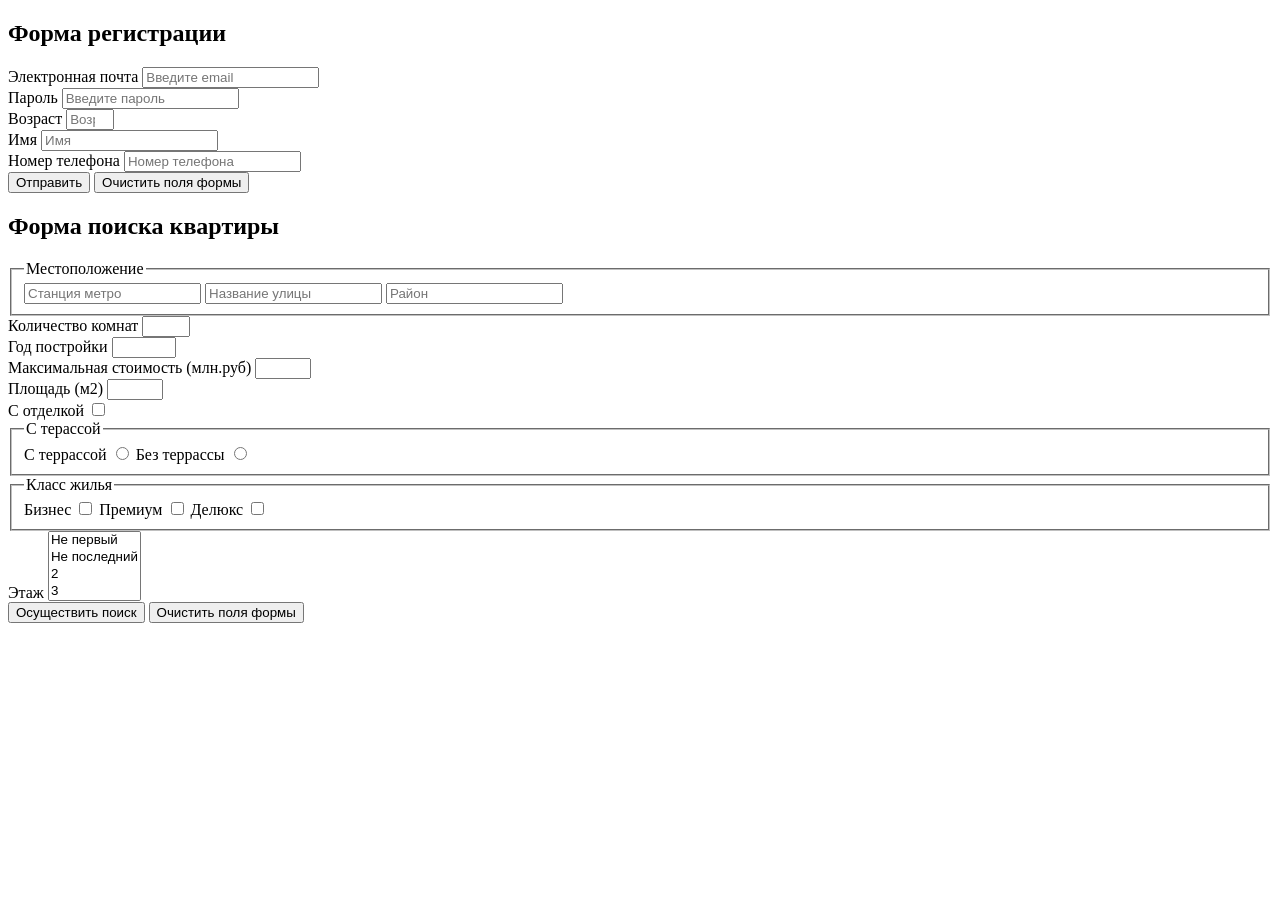
<file: task2/index.html>
<!DOCTYPE html>
<html lang="ru">
    <head>
        <meta charset="UTF-8">
        <meta http-equiv="X-UA-Compatible" content="IE=edge">
        <meta name="viewport" content="width=device-width, initial-scale=1.0">
        <title>Формы</title>
    </head>
    <body>
        <form action="#" method="post" name="login">
            <h2>Форма регистрации</h2>
            <div>
                <label for="email">Электронная почта</label>
                <input id="email" type="email" required name="email"
                    placeholder="Введите email">
            </div>
            <div>
                <label for="password">Пароль</label>
                <input id="password" type="password" required name="password"
                    placeholder="Введите пароль" minlength="3" maxlength="12">
            </div>
            <div>
                <label for="age">Возраст</label>
                <input id="age" type="number" required name="age" min="18"
                    max="99"
                    placeholder="Возраст">
            </div>
            <div>
                <label for="name">Имя</label>
                <input id="name" type="text" name="name" placeholder="Имя">
            </div>
            <div>
                <label for="phone">Номер телефона</label>
                <input id="phone" type="tel" placeholder="Номер телефона"
                    name="phone">
            </div>
            <button type="submit">Отправить</button>
            <button type="reset">Очистить поля формы</button>
        </form>

        <form action="#" method="post" name="login">
            <h2>Форма поиска квартиры</h2>

            <fieldset>
                <legend>Местоположение</legend>
                <input id="metro" type="text" min="1" max="50" placeholder="Станция метро">
                <input id="street" type="text" min="1" max="50" placeholder="Название улицы">
                <input id="district" type="text" min="1" max="50" placeholder="Район">
            </fieldset>
            <div>
                <label for="room">Количество комнат</label>
                <input id="room" type="number" min="1" max="10">
            </div>
            <div>
                <label for="was_build">Год постройки</label>
                <input id="was_build" type="number" min="1800" max="2022">
            </div>
            <div>
                <label for="price">Максимальная стоимость (млн.руб)</label>
                <input id="price" type="number" min="0" max="100">
            </div>
            <div>
                <label for="square">Площадь (м2)</label>
                <input id="square" type="number" min="15" max="500">
            </div>
            <div>
                <label for="finishing">С отделкой</label>
                <input id="finishing" type="checkbox">
            </div>
            <fieldset>
                <legend>С терассой</legend>
                <label>
                    С террассой
                    <input type="radio" name="terrace" value="yes">
                </label>
                <label>
                    Без террассы
                    <input type="radio" name="terrace" value="no">
                </label>
               
            </fieldset>
            <fieldset>
                <legend>Класс жилья</legend>
                <label for="bisnes">Бизнес</label>
                <input id="bisnes" type="checkbox" name = "type[]">
                <label for="premium">Премиум</label>
                <input id="premium" type="checkbox" name = "type[]">
                <label for="deluxe">Делюкс</label>
                <input id="deluxe" type="checkbox" name = "type[]">
            </fieldset>
            <div>
                <label for="floor">Этаж</label>
                <select id="floor" name="floor" multiple>
                        <option value="1">Не первый</option>
                        <option value="2">Не последний</option>
                        <option value="3">2</option>
                        <option value="4">3</option>
                        <option value="5">4</option>
                        <option value="6">5</option>
                   
                </select>
            </div>
            <button type="submit">Осуществить поиск</button>
            <button type="reset">Очистить поля формы</button>
           
        </form>

    </body>
</html>
</file>
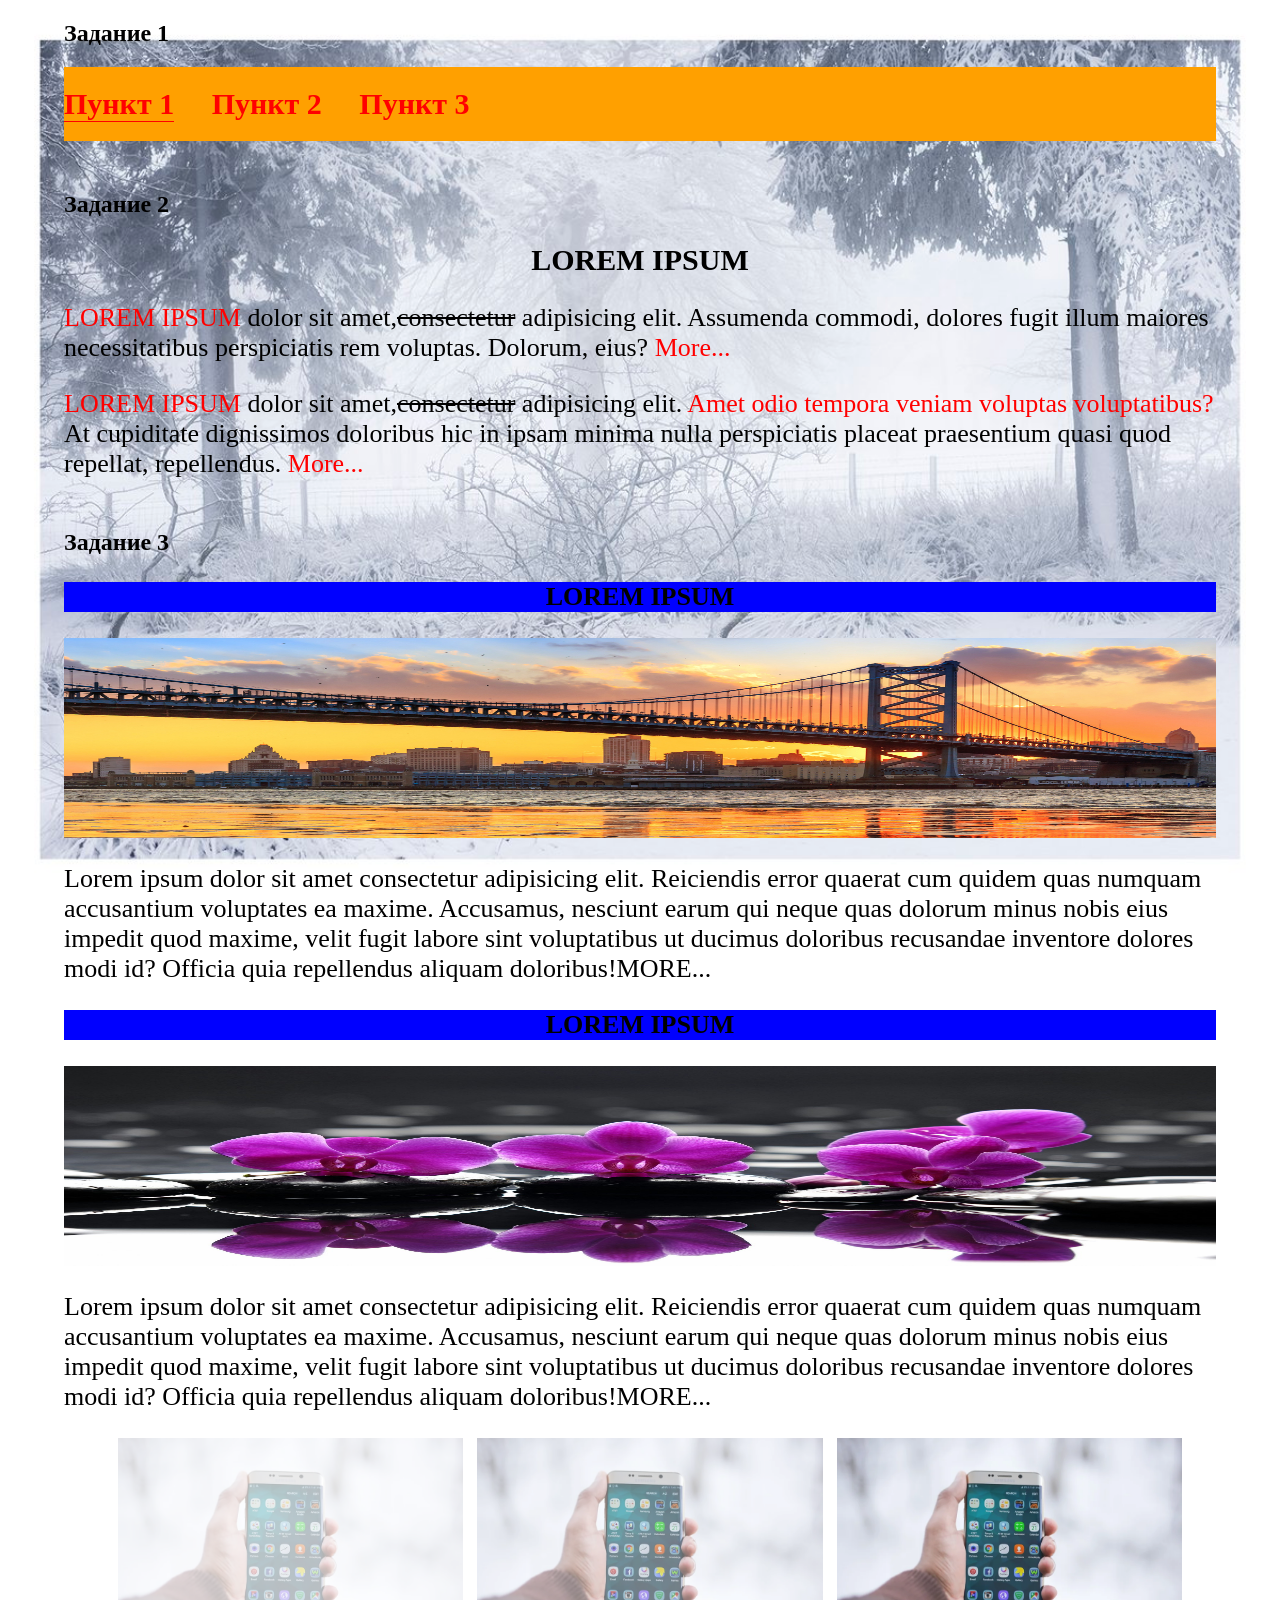
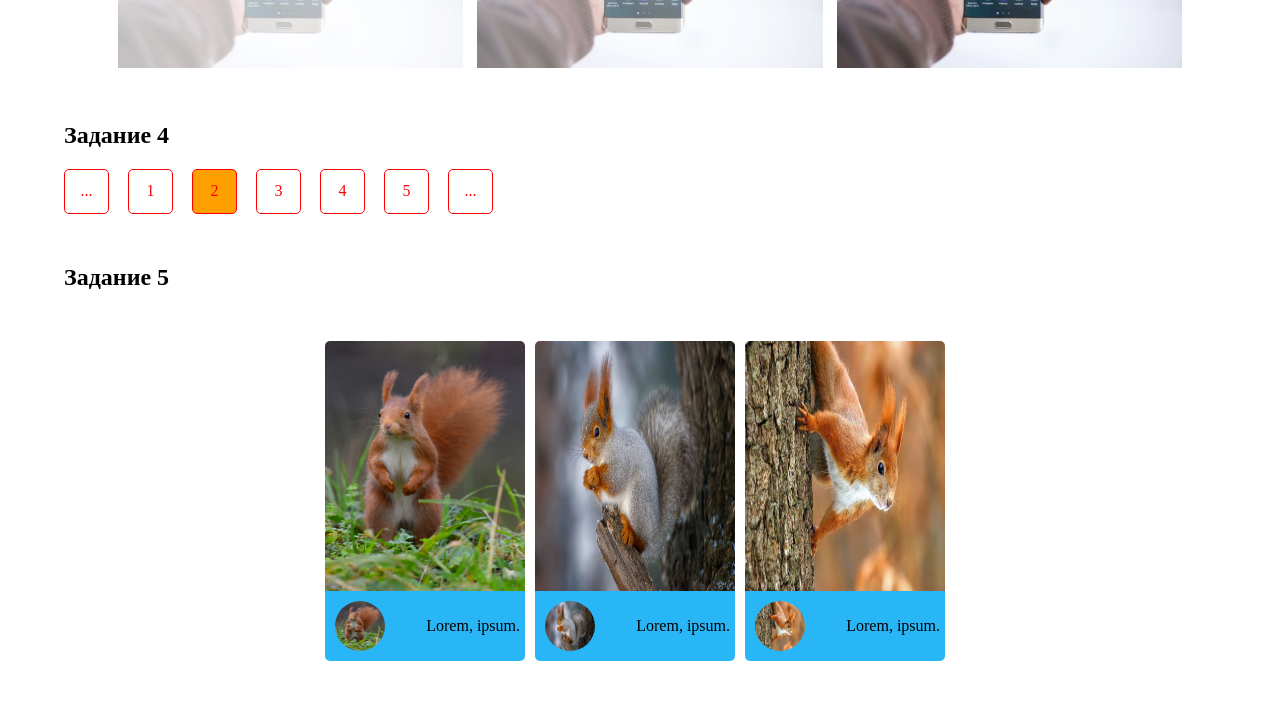
<file: task3/index.html>
<!DOCTYPE html>
<html lang="en">
    <head>
        <meta charset="UTF-8">
        <meta http-equiv="X-UA-Compatible" content="IE=edge">
        <meta name="viewport" content="width=device-width, initial-scale=1.0">
        <link rel="stylesheet" href="styles/index.css">
        <title>Стили css</title>
    </head>
    <body>
        <section>
            <h1>Задание 1</h1>
            <ul>
                <li class="menu_active"><a href="#">Пункт 1</a></li>
                <li>
                    <a href="#">Пункт 2</a>
                    <ul>
                        <li><a href="#">Пункт 2.1</a></li>
                        <li><a href="#">Пункт 2.2</a></li>
                    </ul>
                </li>
                <li><a href="#">Пункт 3</a></li>
            </ul>
        </section>
        <section>
            <h1>Задание 2</h1>
            <div>
                <h2 class="task2_title">Lorem ipsum</h2>
                <p>
                    <span class="lorem_ipsum">Lorem ipsum</span> dolor sit amet,<span
                        class="consectetur">consectetur</span> adipisicing elit.
                    Assumenda commodi, dolores fugit illum maiores
                    necessitatibus perspiciatis rem voluptas. Dolorum, eius?
                    <a href="#">More...</a>
                </p>
                <p>
                    <span class="lorem_ipsum">Lorem ipsum</span> dolor sit amet,<span
                        class="consectetur">consectetur</span> adipisicing elit.
                    <span class="question">Amet odio tempora veniam voluptas
                        voluptatibus?</span> At
                    cupiditate dignissimos doloribus hic in ipsam minima nulla
                    perspiciatis placeat praesentium quasi quod repellat,
                    repellendus.
                    <a href="#">More...</a>
                </p>
            </div>
        </section>
        <section>
            <h1>Задание 3</h1>
            <div>
                <h3>LOREM IPSUM</h3>
                <img
                    src="pictures/bridges-wallpapers-2560x1440-00019.jpg.crdownload"
                    class="image_main">
                <p>Lorem ipsum dolor sit amet consectetur adipisicing elit.
                    Reiciendis error quaerat cum quidem quas numquam accusantium
                    voluptates ea maxime.
                    Accusamus, nesciunt earum qui neque quas dolorum minus
                    nobis eius impedit quod maxime, velit fugit labore
                    sint voluptatibus ut ducimus doloribus recusandae
                    inventore dolores modi id? Officia quia repellendus aliquam
                    doloribus!<a href="#" class = "task3_a">MORE...</a></p>
                <h3>LOREM IPSUM</h3>
                <img
                    src="pictures/spa-fioletovye-cvety-kamni-fioletovye-cvety-kapelki-otrazhenie.jpg"
                    class="image_main">
                <p>Lorem ipsum dolor sit amet consectetur adipisicing elit.
                    Reiciendis error quaerat cum quidem quas numquam accusantium
                    voluptates ea maxime.
                    Accusamus, nesciunt earum qui neque quas dolorum minus
                    nobis eius impedit quod maxime, velit fugit labore
                    sint voluptatibus ut ducimus doloribus recusandae
                    inventore dolores modi id? Officia quia repellendus aliquam
                    doloribus!<a href="#" class = "task3_a">MORE...</a></p>
            </div>
            <div class="phone_container">
                <img src="pictures/samsung-1283938_960_720.webp" class="phone
                    phone1">
                <img src="pictures/samsung-1283938_960_720.webp" class="phone
                    phone2">
                <img src="pictures/samsung-1283938_960_720.webp" class="phone
                    phone3">
            </div>
        </section>
        <section>
            <h1>Задание 4</h1>
            <div>
                <a href="#">...</a>
                <a href="#">1</a>
                <a href="#" class="active_squere">2</a>
                <a href="#">3</a>
                <a href="#">4</a>
                <a href="#">5</a>
                <a href="#">...</a>
            </div>
        </section>
        <section>
            <h1>Задание 5</h1>
            <div class="cards-container">
                <div class="card">
                    <img src="/task3/pictures/белка1.jpg"
                        class="card__image_big">
                    <div class="card-title">
                        <img src="/task3/pictures/белка1.jpg"
                            class="card__image_small">
                        <p class="card_text">Lorem, ipsum.</p>
                    </div>
                </div>
                <div class="card">
                    <img src="/task3/pictures/белка2.jpg"
                        class="card__image_big">
                    <div class="card-title">
                        <img src="/task3/pictures/белка2.jpg"
                            class="card__image_small">
                        <p class="card_text">Lorem, ipsum.</p>
                    </div>
                </div>
                <div class="card">
                    <img src="/task3/pictures/белка3.jpg"
                        class="card__image_big">
                    <div class="card-title">
                        <img src="/task3/pictures/белка3.jpg"
                            class="card__image_small">
                        <p class="card_text">Lorem, ipsum.</p>
                    </div>
                </div>
            </div>
        </section>

    </body>
</html>
</file>
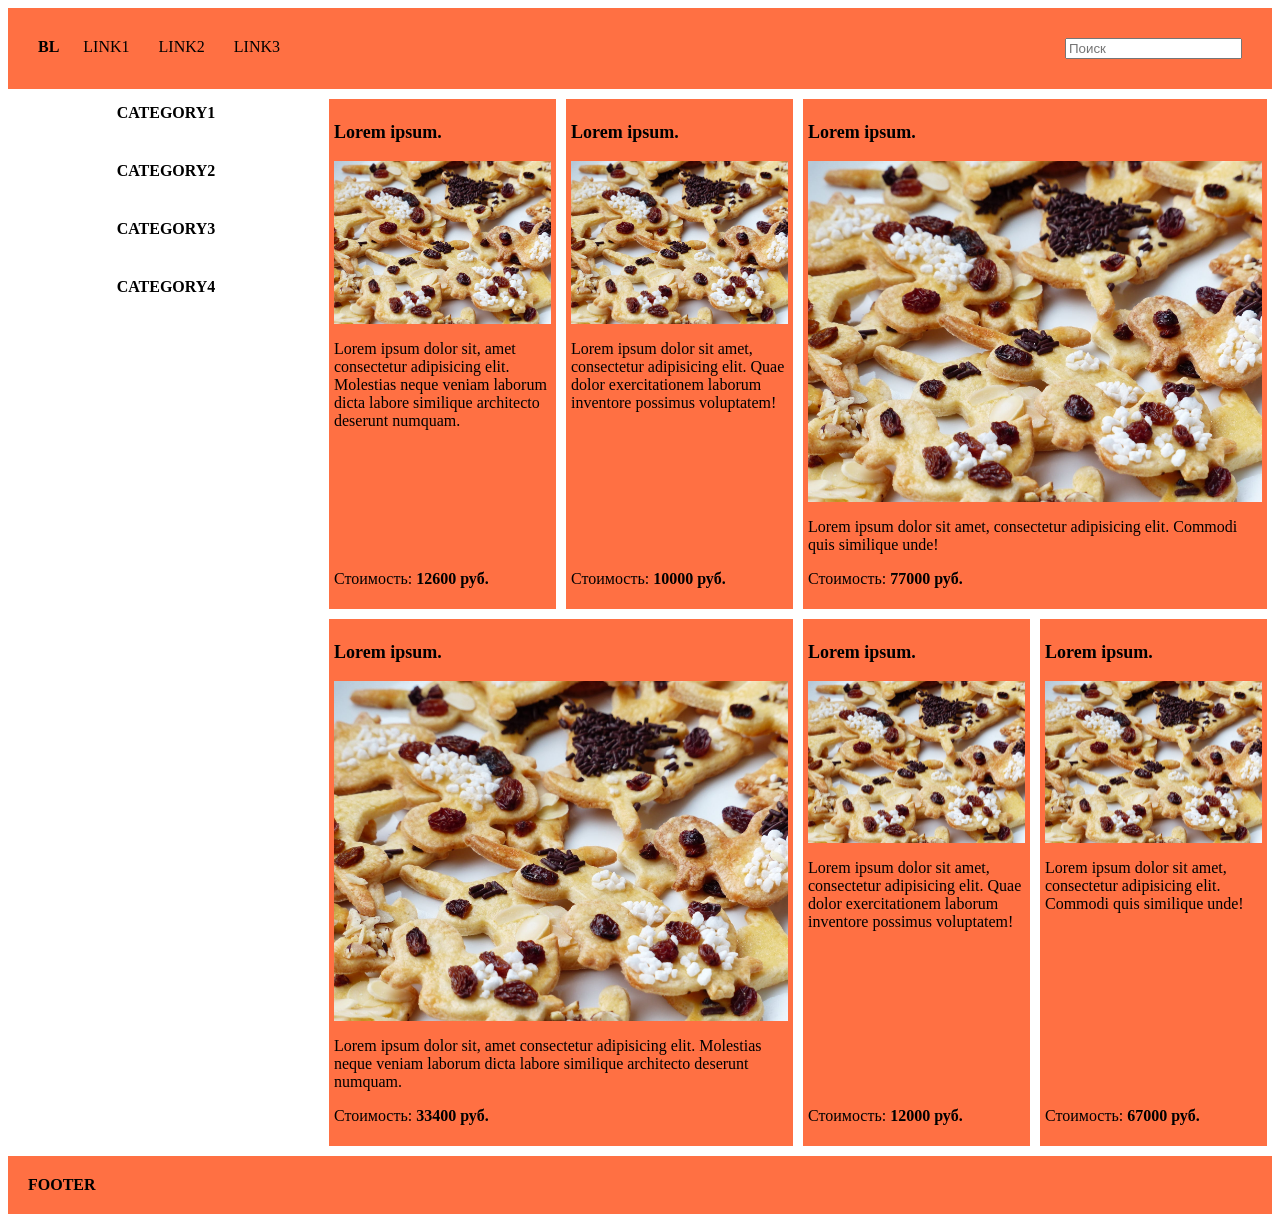
<file: task4/index.html>
<!DOCTYPE html>
<html lang="ru">
    <head>
        <meta charset="UTF-8">
        <meta http-equiv="X-UA-Compatible" content="IE=edge">
        <meta name="viewport" content="width=device-width, initial-scale=1.0">
        <link rel="stylesheet" href="styles/flex-grid.css">
        <link rel="stylesheet" href="styles/index.css">
        <title>Страничка</title>
    </head>
    <body>
        <header>
            <div class="header__links">
                <h2>BL</h2>
                <a href="#" class="header__link">LINK1</a>
                <a href="#" class="header__link">LINK2</a>
                <a href="#" class="header__link">LINK3</a>
            </div>
            <form>
                <input type="text" placeholder="Поиск" class="header_input">
            </form>
        </header>
        <main>
            <section class="main_content">
                <div class="left_side">
                    <a href="#" class="left_side_link">CATEGORY1</a>
                    <a href="#" class="left_side_link">CATEGORY2</a>
                    <a href="#" class="left_side_link">CATEGORY3</a>
                    <a href="#" class="left_side_link">CATEGORY4</a>

                </div>
                <div class="grid_side">
                    <div class="flex-row">
                        <div class="col-3 cell">
                            <div class="item">
                                    <h3>Lorem ipsum.</h3>
                                    <img
                                        src="images/easter-easter-cakes-cookie-cutter-ausstecherle-40516.jpeg"
                                        class="grid_img">
                                    <p>
                                        Lorem ipsum dolor sit, amet consectetur
                                        adipisicing elit. Molestias neque veniam
                                        laborum
                                        dicta labore similique architecto
                                        deserunt
                                        numquam.
                                    </p>
                                <p class="price_text">Стоимость: <span class="price">12600
                                        руб.</span></p>
                            </div>
                        </div>
                        <div class="col-3 cell">
                            <div class="item">
                                <h3>Lorem ipsum.</h3>
                                <img
                                    src="images/easter-easter-cakes-cookie-cutter-ausstecherle-40516.jpeg"
                                    class="grid_img">
                                <p>
                                    Lorem ipsum dolor sit amet, consectetur
                                    adipisicing elit. Quae dolor exercitationem
                                    laborum inventore possimus voluptatem!
                                </p>
                                <p class="price_text">Стоимость: <span class="price">10000
                                        руб.</span></p>
                            </div>
                        </div>
                        <div class="col-6 cell">
                            <div class="item">
                                <h3>Lorem ipsum.</h3>
                                <img
                                    src="images/easter-easter-cakes-cookie-cutter-ausstecherle-40516.jpeg"
                                    class="grid_img">
                                <p>
                                    Lorem ipsum dolor sit amet, consectetur
                                    adipisicing
                                    elit. Commodi quis similique unde!
                                </p>
                                <p class="price_text">Стоимость: <span class="price">77000
                                        руб.</span></p>
                            </div>
                        </div>
                    </div>
                    <div class="flex-row">
                        <div class="col-6 cell">
                            <div class="item">
                                <h3>Lorem ipsum.</h3>
                                <img
                                    src="images/easter-easter-cakes-cookie-cutter-ausstecherle-40516.jpeg"
                                    class="grid_img">
                                <p>
                                    Lorem ipsum dolor sit, amet consectetur
                                    adipisicing elit. Molestias neque veniam
                                    laborum
                                    dicta labore similique architecto
                                    deserunt
                                    numquam.
                                </p>
                                <p class="price_text">Стоимость: <span class="price">33400
                                        руб.</span></p>
                            </div>
                        </div>
                        <div class="col-3 cell">
                            <div class="item">
                                <h3>Lorem ipsum.</h3>
                                <img
                                    src="images/easter-easter-cakes-cookie-cutter-ausstecherle-40516.jpeg"
                                    class="grid_img">
                                <p>
                                    Lorem ipsum dolor sit amet, consectetur
                                    adipisicing elit. Quae dolor
                                    exercitationem
                                    laborum inventore possimus voluptatem!
                                </p>
                                <p class="price_text">Стоимость: <span class="price">12000
                                        руб.</span></p>
                            </div>
                        </div>
                        <div class="col-3 cell">
                            <div class="item">
                                <h3>Lorem ipsum.</h3>
                                <img
                                    src="images/easter-easter-cakes-cookie-cutter-ausstecherle-40516.jpeg"
                                    class="grid_img">
                                <p>
                                    Lorem ipsum dolor sit amet, consectetur
                                    adipisicing
                                    elit. Commodi quis similique unde!
                                </p>
                                <p class="price_text">Стоимость: <span class="price">67000
                                        руб.</span></p>
                            </div>
                        </div>
                    </div>
                </div>
            </section>

        </main>
        <footer>
            <h2>FOOTER</h2>

        </footer>

    </body>
</html>
</file>
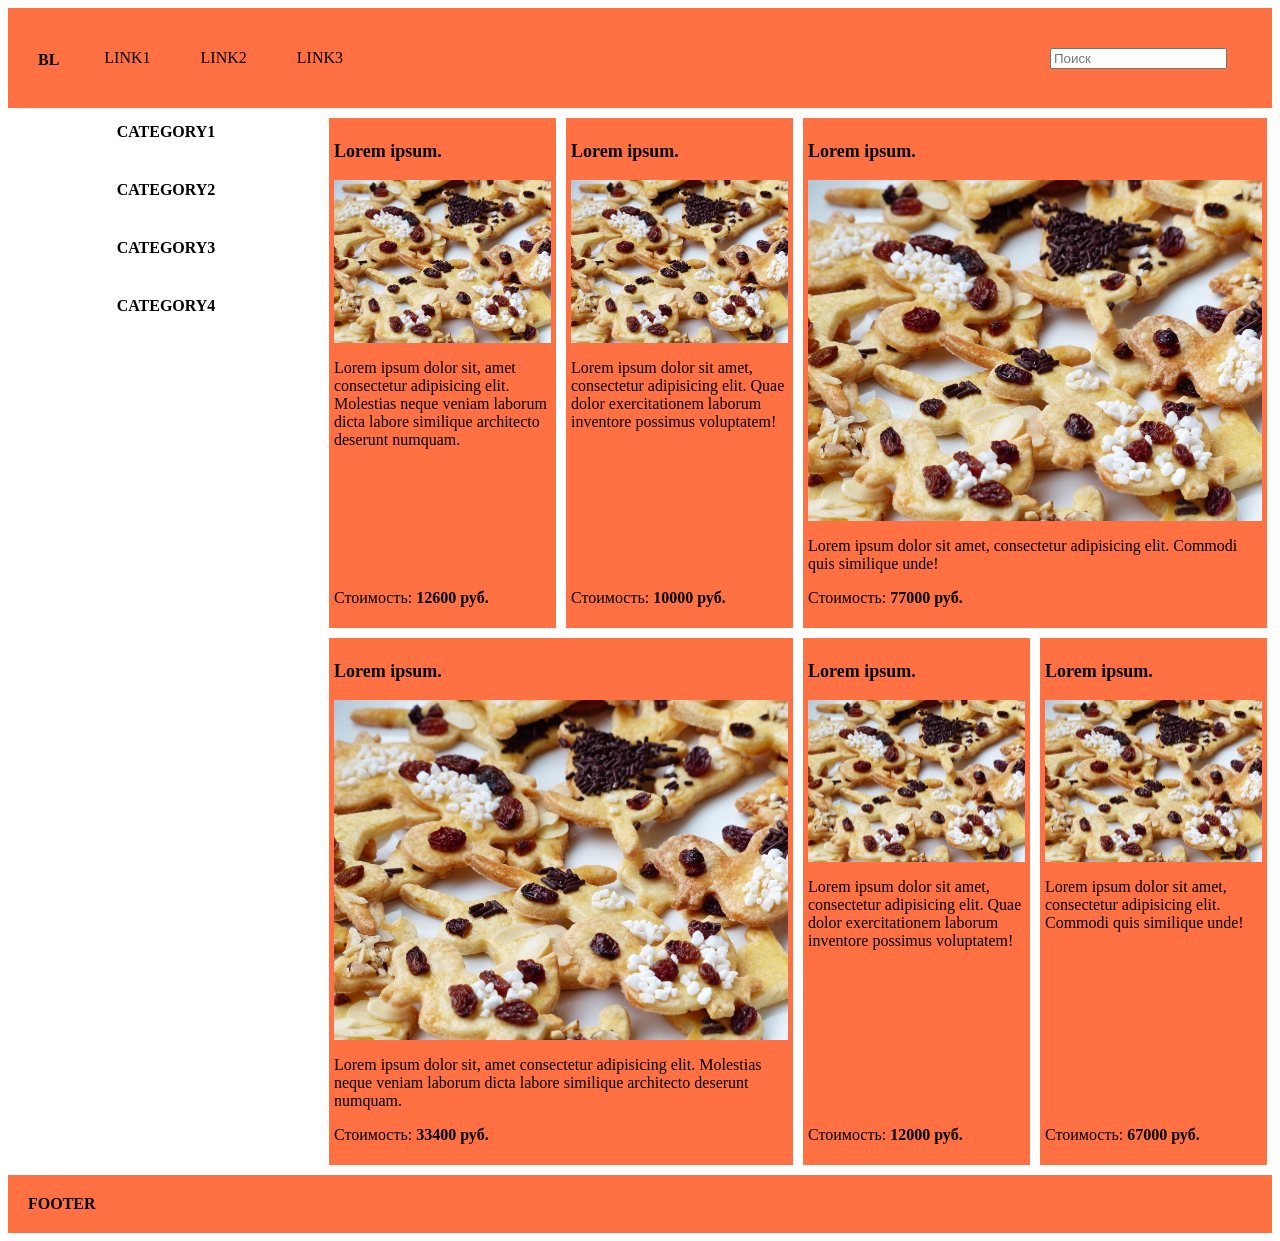
<file: task8/index.html>
<!DOCTYPE html>
<html lang="ru">
    <head>
        <meta charset="UTF-8">
        <meta http-equiv="X-UA-Compatible" content="IE=edge">
        <meta name="viewport" content="width=device-width, initial-scale=1.0">
        <link rel="stylesheet" href="styles/flex-grid.css">
        <link rel="stylesheet" href="styles/index.css">
        <title>Страничка</title>
    </head>
    <body>
        <header>
            <div class="header__links">
                <h2>BL</h2>
                <div class="header__links__container">
                    <a href="#" class="header__link">LINK1</a>
                    <a href="#" class="header__link">LINK2</a>
                    <a href="#" class="header__link">LINK3</a>
                </div>
            </div>
            <form>
                <input type="text" placeholder="Поиск" class="header_input">
            </form>
        </header>
        <main>
            <section class="main_content">
                <div class="left_side">
                    <div class="dropdown">
                        <h4>CATEGORIES</h4>
                        <div class="categogies_continer">
                            <a href="#" class="left_side_link">CATEGORY1</a>
                            <a href="#" class="left_side_link">CATEGORY2</a>
                            <a href="#" class="left_side_link">CATEGORY3</a>
                            <a href="#" class="left_side_link">CATEGORY4</a>
                        </div>
                    </div>
                </div>
                <div class="grid_side">
                        <div class="col-3 cell col-lg-3 col-sm-6 col-md-4 col-xs-12">
                            <div class="item">
                                <h3>Lorem ipsum.</h3>
                                <img
                                    src="images/easter-easter-cakes-cookie-cutter-ausstecherle-40516.jpeg"
                                    class="grid_img">
                                <p>
                                    Lorem ipsum dolor sit, amet consectetur
                                    adipisicing elit. Molestias neque veniam
                                    laborum
                                    dicta labore similique architecto
                                    deserunt
                                    numquam.
                                </p>
                                <p class="price_text">Стоимость: <span
                                        class="price">12600
                                        руб.</span></p>
                            </div>
                        </div>
                        <div class="col-3 cell col-lg-3 col-sm-6 col-md-4 col-xs-12">
                            <div class="item">
                                <h3>Lorem ipsum.</h3>
                                <img
                                    src="images/easter-easter-cakes-cookie-cutter-ausstecherle-40516.jpeg"
                                    class="grid_img">
                                <p>
                                    Lorem ipsum dolor sit amet, consectetur
                                    adipisicing elit. Quae dolor exercitationem
                                    laborum inventore possimus voluptatem!
                                </p>
                                <p class="price_text">Стоимость: <span
                                        class="price">10000
                                        руб.</span></p>
                            </div>
                        </div>
                        <div class="col-6 cell col-lg-6 col-sm-6 col-md-4 col-xs-12">
                            <div class="item">
                                <h3>Lorem ipsum.</h3>
                                <img
                                    src="images/easter-easter-cakes-cookie-cutter-ausstecherle-40516.jpeg"
                                    class="grid_img">
                                <p>
                                    Lorem ipsum dolor sit amet, consectetur
                                    adipisicing
                                    elit. Commodi quis similique unde!
                                </p>
                                <p class="price_text">Стоимость: <span
                                        class="price">77000
                                        руб.</span></p>
                            </div>
                        </div>
                        <div class="col-6 cell col-lg-6 col-sm-6 col-md-4 col-xs-12">
                            <div class="item">
                                <h3>Lorem ipsum.</h3>
                                <img
                                    src="images/easter-easter-cakes-cookie-cutter-ausstecherle-40516.jpeg"
                                    class="grid_img">
                                <p>
                                    Lorem ipsum dolor sit, amet consectetur
                                    adipisicing elit. Molestias neque veniam
                                    laborum
                                    dicta labore similique architecto
                                    deserunt
                                    numquam.
                                </p>
                                <p class="price_text">Стоимость: <span
                                        class="price">33400
                                        руб.</span></p>
                            </div>
                        </div>
                        <div class="col-3 cell col-lg-3 col-sm-6 col-md-4 col-xs-12">
                            <div class="item">
                                <h3>Lorem ipsum.</h3>
                                <img
                                    src="images/easter-easter-cakes-cookie-cutter-ausstecherle-40516.jpeg"
                                    class="grid_img">
                                <p>
                                    Lorem ipsum dolor sit amet, consectetur
                                    adipisicing elit. Quae dolor
                                    exercitationem
                                    laborum inventore possimus voluptatem!
                                </p>
                                <p class="price_text">Стоимость: <span
                                        class="price">12000
                                        руб.</span></p>
                            </div>
                        </div>
                        <div class="col-3 cell col-lg-3 col-sm-6 col-md-4 col-xs-12">
                            <div class="item">
                                <h3>Lorem ipsum.</h3>
                                <img
                                    src="images/easter-easter-cakes-cookie-cutter-ausstecherle-40516.jpeg"
                                    class="grid_img">
                                <p>
                                    Lorem ipsum dolor sit amet, consectetur
                                    adipisicing
                                    elit. Commodi quis similique unde!
                                </p>
                                <p class="price_text">Стоимость: <span
                                        class="price">67000
                                        руб.</span></p>
                            </div>
                        </div>
                </div>
            </section>

        </main>
        <footer>
            <h2>FOOTER</h2>

        </footer>

    </body>
</html>
</file>
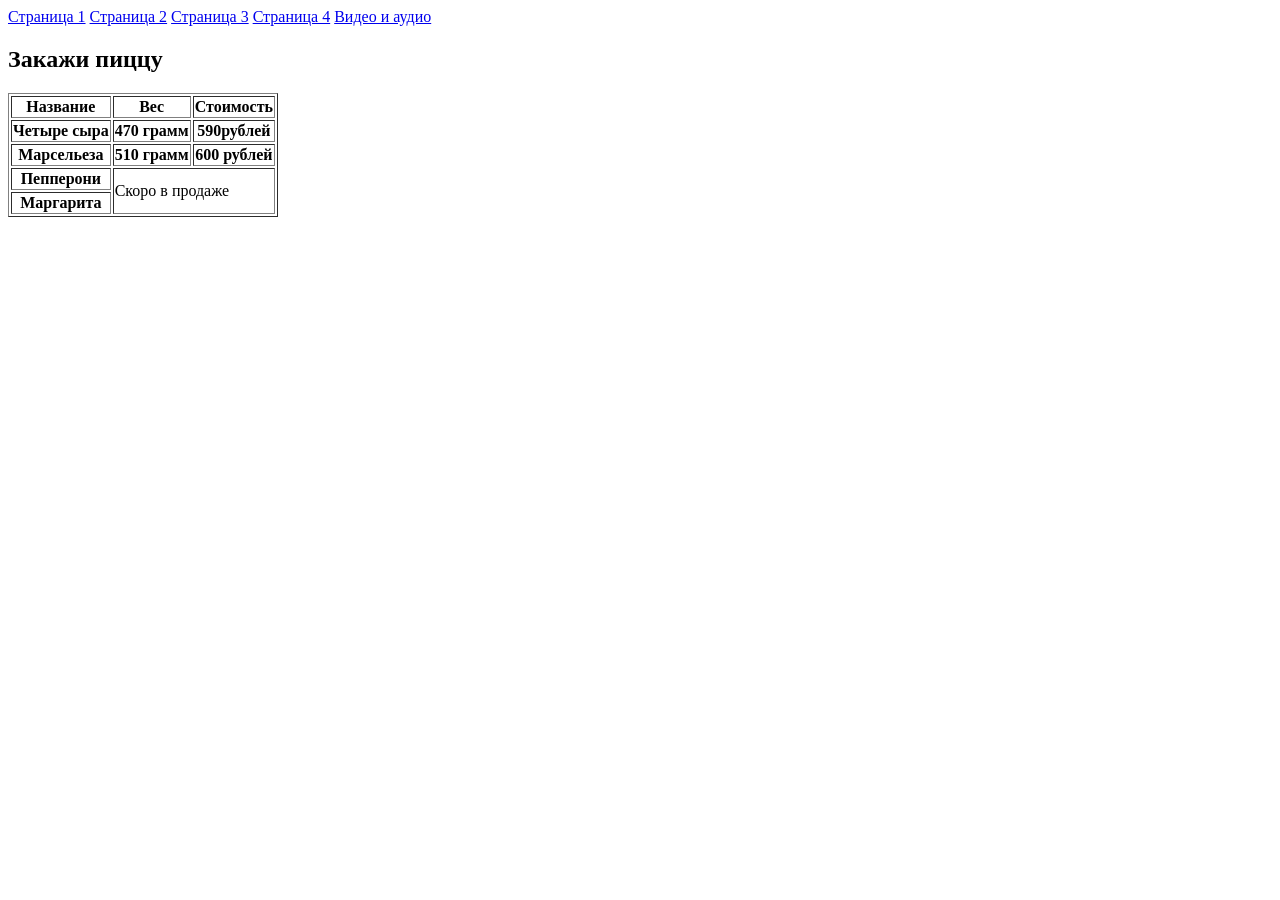
<file: index1.html>
<!DOCTYPE html>
<html lang="en">
<head>
    <meta charset="UTF-8">
    <meta http-equiv="X-UA-Compatible" content="IE=edge">
    <meta name="viewport" content="width=device-width, initial-scale=1.0">
    <title>ДЗ html</title>
    <link rel="icon" href="https://faviconka.ru/ico/1/faviconka.ru_1_102975.ico" type="image/x-icon">
</head>
<body>
    <header>
        <nav>
            <a href="index.html">Страница 1</a>
            <a href="index1.html">Страница 2</a>
            <a href="index2.html">Страница 3</a>
            <a href="index3.html">Страница 4</a>
            <a href="video.html">Видео и аудио</a>
        </nav>
    </header>
    <main>
        <h2>Закажи пиццу</h2>
        <table border = "1">
            <tr>
                <th>Название</th>
                <th>Вес</th>
                <th>Стоимость</th>
            </tr>
            <tr>
                <th>Четыре сыра</th>
                <th>470 грамм</th>
                <th>590рублей</th>
            </tr>
            <tr>
                <th>Марсельеза</th>
                <th>510 грамм</th>
                <th>600 рублей</th>
            </tr>
            <tr>
                <th>Пепперони</th>
                <td rowspan="2" colspan="2">Скоро в продаже</td>
            </tr>
            <tr>
                <th>Маргарита</th>
            </tr>
        </table>
    </main>
    
</body>
</html>
</file>
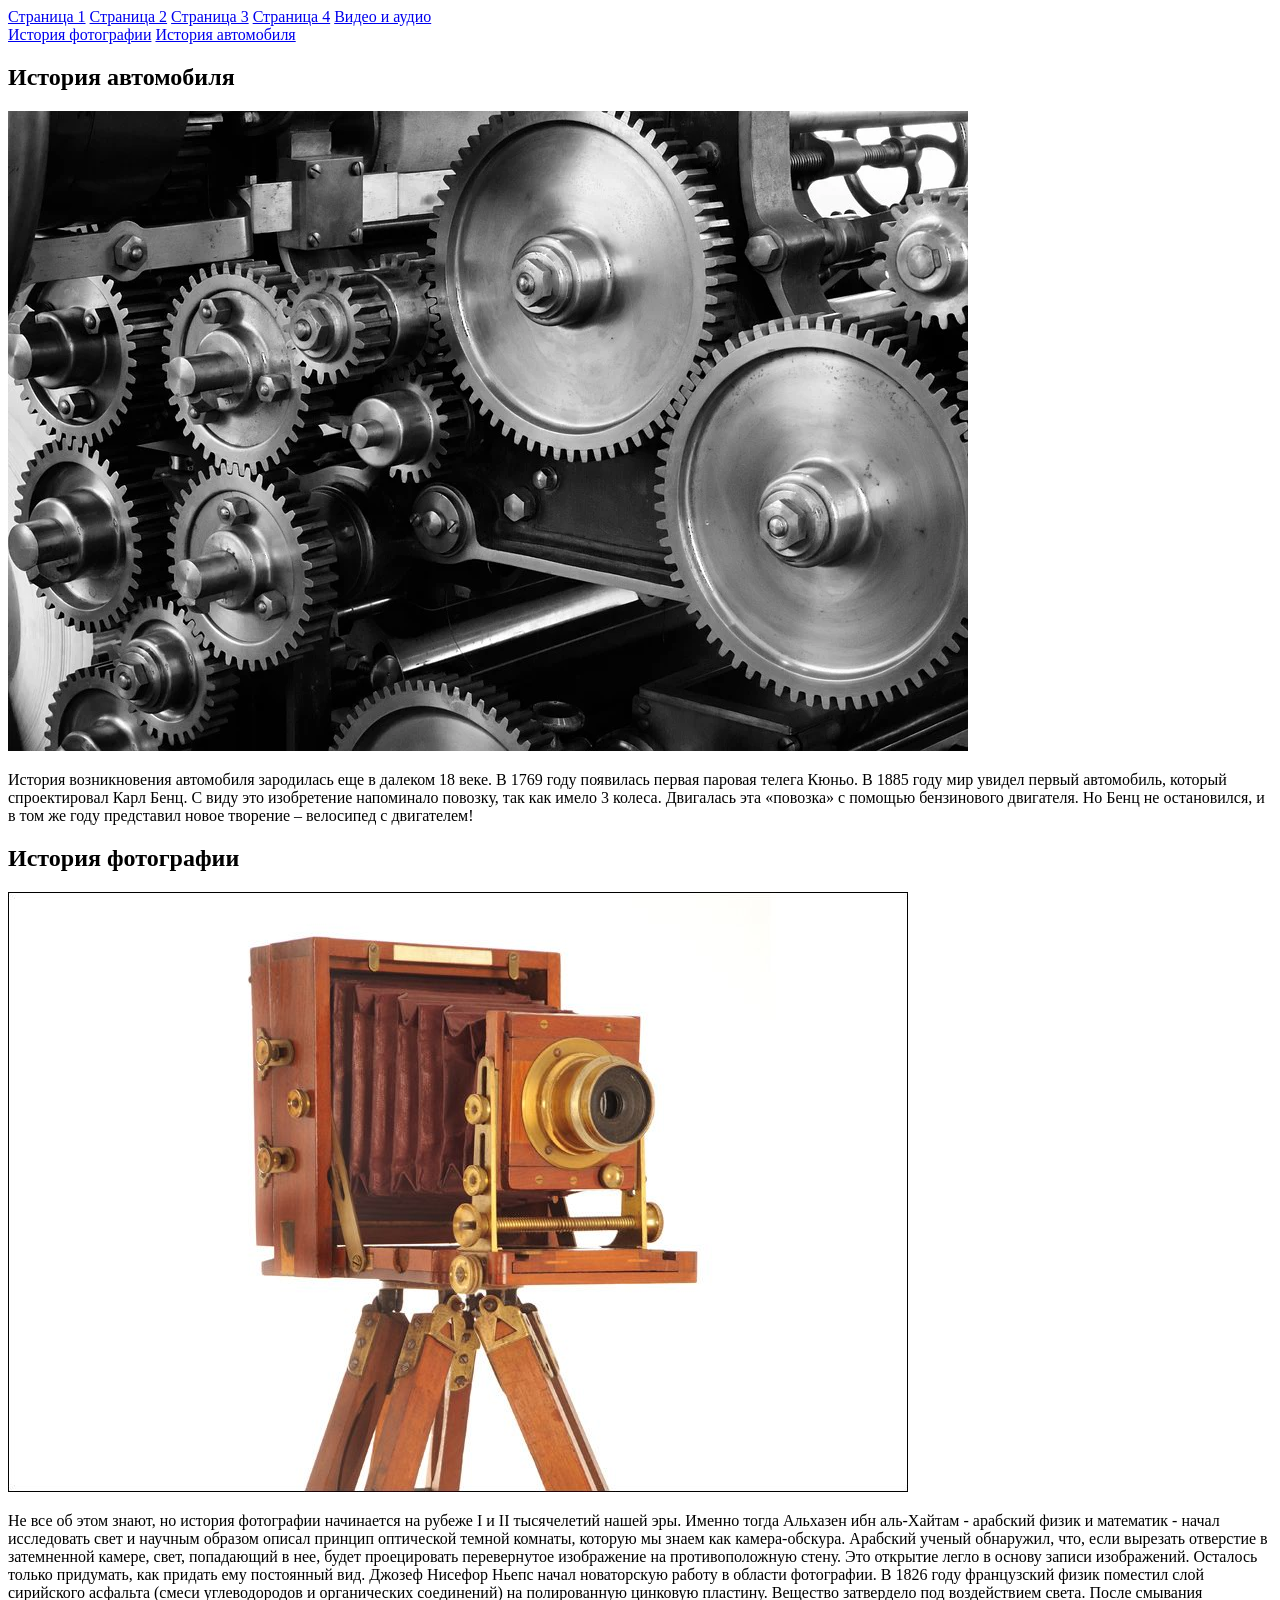
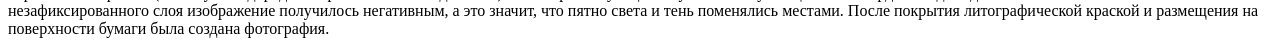
<file: index2.html>
<!DOCTYPE html>
<html lang="en">
<head>
    <meta charset="UTF-8">
    <meta http-equiv="X-UA-Compatible" content="IE=edge">
    <meta name="viewport" content="width=device-width, initial-scale=1.0">
    <title>ДЗ html</title>
    <link rel="icon" href="https://faviconka.ru/ico/1/faviconka.ru_1_102975.ico" type="image/x-icon">
</head>
<body>
    <header>
        <nav>
            <a href="index.html">Страница 1</a>
            <a href="index1.html">Страница 2</a>
            <a href="index2.html">Страница 3</a>
            <a href="index3.html">Страница 4</a>
            <a href="video.html">Видео и аудио</a>
        </nav>
        <nav>
            <a href="#camera">История фотографии</a>
            <a href="#gears">История автомобиля</a>  
        </nav>
    </header>
    <main>
        <h2>История автомобиля</h2>
        <img id= "gears" src = "images/gears-1236578_960_720.webp" alt = "Изображение шестеренок">
        <p>История возникновения автомобиля зародилась еще в далеком 18 веке. 
         В 1769 году появилась первая паровая телега Кюньо.
         В 1885 году мир увидел первый автомобиль, который спроектировал Карл Бенц. 
         С виду это изобретение напоминало повозку, так как имело 3 колеса. 
         Двигалась эта «повозка» с помощью бензинового двигателя. 
         Но Бенц не остановился, и в том же году представил новое творение – велосипед с двигателем!</p>
        <h2>История фотографии</h2>
        <img id = "camera"src = "images/94a9c1cf6ec5d4b11066f627ff6fe71e.jpg" alt = "Изображение старого фотоаппарата">
        <p>Не все об этом знают, 
            но история фотографии начинается на рубеже I и II тысячелетий нашей эры. 
            Именно тогда Альхазен ибн аль-Хайтам - арабский физик и математик - начал исследовать 
            свет и научным образом описал принцип оптической темной комнаты, 
            которую мы знаем как камера-обскура. Арабский ученый обнаружил, что, 
            если вырезать отверстие в затемненной камере, свет, попадающий в нее, 
            будет проецировать перевернутое изображение на противоположную стену. 
            Это открытие легло в основу записи изображений. Осталось только придумать, 
            как придать ему постоянный вид.
            Джозеф Нисефор Ньепс начал новаторскую работу в области фотографии. 
            В 1826 году французский физик поместил слой сирийского асфальта 
            (смеси углеводородов и органических соединений) на полированную цинковую пластину. 
            Вещество затвердело под воздействием света. 
            После смывания незафиксированного слоя изображение получилось негативным, 
            а это значит, что пятно света и тень поменялись местами. 
            После покрытия литографической краской и размещения на поверхности бумаги была создана фотография.</p>
    </main>
    
</body>
</html>
</file>
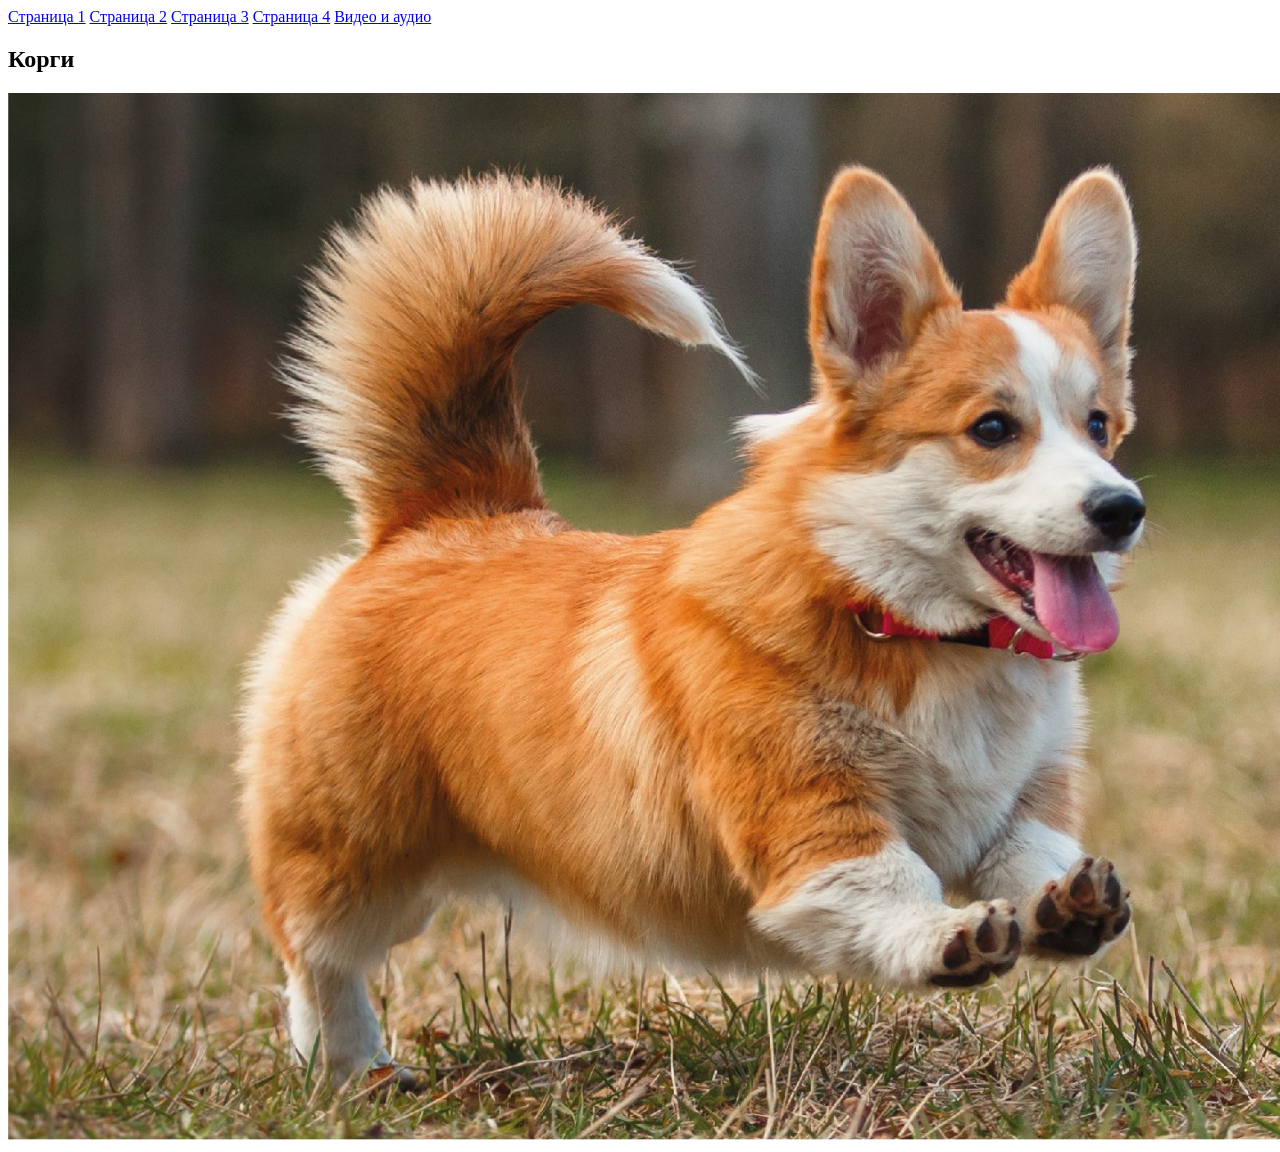
<file: index3.html>
<!DOCTYPE html>
<html lang="en">
<head>
    <meta charset="UTF-8">
    <meta http-equiv="X-UA-Compatible" content="IE=edge">
    <meta name="viewport" content="width=device-width, initial-scale=1.0">
    <title>ДЗ html</title>
    <link rel="icon" href="https://faviconka.ru/ico/1/faviconka.ru_1_102975.ico" type="image/x-icon">
</head>
<body>
    <header>
        <nav>
            <a href="index.html">Страница 1</a>
            <a href="index1.html">Страница 2</a>
            <a href="index2.html">Страница 3</a>
            <a href="index3.html">Страница 4</a>
            <a href="video.html">Видео и аудио</a>
        </nav>
       
    </header>
    <main>
        <h2>Корги</h2>
        <a href = "https://ru.wikipedia.org/wiki/%D0%92%D0%B5%D0%BB%D1%8C%D1%88-%D0%BA%D0%BE%D1%80%D0%B3%D0%B8">
            <img src = "images/post_5b474584a75c4.jpeg" alt = "Картинка корги">
        </a>
       


    </main>
    
</body>
</html>
</file>
<file: task3/styles/index.css>
body {
    margin: 0;
    background-image: url(../pictures/туман.jpg);
    background-size: 100% 100%;
    background-position: 0 0, center;
    background-repeat: no-repeat;
    background-attachment: fixed;
    max-width: 1280px;
    background-clip: border-box;
}
section {
    margin-top: 50px;
    width: 90%;
    margin: 0 auto;
    margin-bottom: 50px;
}

.menu_active {
    border-bottom: 1px solid red;
}

ul {
    background-color: #FFA000;
    font-size: 30px;
    font-weight: bold;
    margin-top: 20px;
    margin-bottom: 20px;
    padding: 0px;
}

li {
   
    display: inline-block;
    color: red;
    margin-right: 30px;
    margin-top: 20px;
}

li > a {
    color: red;
    text-decoration: none;
}

ul ul li {
    display: none;
}
ul > ul {
    margin: 0px;
    padding: 0px;
}

.task2_title {
    text-align: center;
    font-size: 30px;
    text-transform: uppercase;
}
p {
    font-size: 26px;
}
.lorem_ipsum {
    text-transform: uppercase;
    color: red;
}
.consectetur {
    text-decoration:line-through;
}
p > a {
    color: red;
    text-decoration: none;
}
.question {
    color: red;
}

div > a {
    display: inline-block;
    box-sizing: border-box;
    border: 1px solid red;
    border-radius: 5px;
    width: 45px;
    height: 45px;
    text-decoration: none;
    margin-right: 15px;
    text-align: center;
    color: red;
    vertical-align: middle;
    padding-top: 12px;
}
.image_main {
    width: 100%;
    height: 200px;
    display: block;
    margin: auto;
}
.active_squere {
    background-color: #FFA000;
}
.phone_container {
    text-align: center;
    margin-bottom: 50px;
}
.phone {
    height: auto;
    width: 30%;
}
.phone1 {
    opacity: .3;
    margin-left: 20px;
    margin-right: 10px;
}
.phone2 {
    opacity: .6;
    margin-right: 10px;
}
.phone3 {
    opacity: .9;
}
h3 {
text-align: center;
background-color: blue;
font-size: 26px;
}
.card__image_big {
    width: 200px;
    height: 250px;
    border-radius: 5px 5px 0 0;
    margin-bottom: 0px;
}
.card__image_small {
    width: 50px;
    height: 50px;
    border-radius: 50%;
    margin: 10px;
}
.card_text {
    font-size: 16px;
    display: inline;
    margin-right: 5px;
    align-self: center;
}
.card-title {
    background-color: #29B6F6;
    border-radius: 0 0 5px 5px;
    margin-top: 0px;
    width: 200px;
    display: flex;
    justify-content: space-between;
    
}
.card {
    display: flex;
    flex-direction: column;
    margin-right: 10px;
}
.cards-container {
    text-align: center;
    margin-top: 50px;
    display: flex;
    justify-content: center;

}
.text-container {
    display: inline;
    vertical-align: middle;
    height: 50px;
}
.task3_a {
    color: black;
}
</file>
<file: task4/styles/flex-grid.css>
* {
    box-sizing: border-box;
}
/*ширина : marin-left +  +
           width (border-left + padding-left + padding-right + border-right)+
           margin-right */

.flex-row {
    display: flex;
    flex-direction: row;
}

.flex-column {
    display: flex;
    flex-direction: column;
}

.wrap {
    flex-wrap: wrap;
}

.col-1 {
    -ms-flex: 0 0 8.333333%;
    flex: 0 0 8.333333%;
    max-width: 8.333333%;
}

.col-2 {
    -ms-flex: 0 0 16.666667%;
    flex: 0 0 16.666667%;
    max-width: 16.666667%;
}

.col-3 {
    -ms-flex: 0 0 25%;
    flex: 0 0 25%;
    max-width: 25%;
}

.col-4 {
    -ms-flex: 0 0 33.333333%;
    flex: 0 0 33.333333%;
    max-width: 33.333333%;
}

.col-5 {
    -ms-flex: 0 0 41.666667%;
    flex: 0 0 41.666667%;
    max-width: 41.666667%;
}

.col-6 {
    -ms-flex: 0 0 50%;
    flex: 0 0 50%;
    max-width: 50%;
}

.col-7 {
    -ms-flex: 0 0 58.333333%;
    flex: 0 0 58.333333%;
    max-width: 58.333333%;
}

.col-8 {
    -ms-flex: 0 0 66.666667%;
    flex: 0 0 66.666667%;
    max-width: 66.666667%;
}

.col-9 {
    -ms-flex: 0 0 75%;
    flex: 0 0 75%;
    max-width: 75%;
}

.col-10 {
    -ms-flex: 0 0 83.333333%;
    flex: 0 0 83.333333%;
    max-width: 83.333333%;
}

.col-11 {
    -ms-flex: 0 0 91.666667%;
    flex: 0 0 91.666667%;
    max-width: 91.666667%;
}

.col-12 {
    -ms-flex: 0 0 100%;
    flex: 0 0 100%;
    max-width: 100%;
}

.offset-1 {
    margin-left: 8.333333%;
}

.offset-2 {
    margin-left: 16.666667%;
}

.offset-3 {
    margin-left: 25%;
}

.offset-4 {
    margin-left: 33.333333%;
}

.offset-5 {
    margin-left: 41.666667%;
}

.offset-6 {
    margin-left: 50%;
}

.offset-7 {
    margin-left: 58.333333%;
}

.offset-8 {
    margin-left: 66.666667%;
}

.offset-9 {
    margin-left: 75%;
}

.offset-10 {
    margin-left: 83.333333%;
}

.offset-11 {
    margin-left: 91.666667%;
}
</file>
<file: task4/styles/index.css>
h2 {
    display: inline;
    font-size: 16px;
    margin-right: 20px;
}
h3 {
    font-size: 18px;
}
form {
    margin-left: auto;
}

header {
    background-color: #FF7043;
    display: flex;
    justify-content: space-between;
    margin-bottom: 5px;
    padding: 30px;
}
.header__links {

}
.header__link {
text-decoration: none;
margin-right: 25px;
color: black;
}
.main_content {
    display: flex;
}
.left_side {
    display: flex;
    flex-direction: column;
    min-width: 25%;
}
.left_side > a {
    text-align: center;
    margin-top: 10px;
    margin-bottom: 30px;
    text-decoration: none;
    color: black;
    font-weight: 700;
}
.grid_img{
    max-width: 100%;
    display: block;
}
footer {
    background-color: #FF7043;
    margin-top: 5px;  
    padding: 20px;  
}
.cell {
    
    padding: 5px;
}
.item {
    background-color:  #FF7043;
    height: 100%;
    padding: 5px;
    display: flex;
    flex-direction: column;
    align-content: space-between;
}
.header_input {
    
}
.price {
    font-weight: bold;
}
.price_text {
    margin-top: auto;
}
</file>
<file: task8/styles/flex-grid.css>
* {
    box-sizing: border-box;
}
/*ширина : marin-left +  +
           width (border-left + padding-left + padding-right + border-right)+
           margin-right */

.flex-row {
    display: flex;
    flex-direction: row;
}

.flex-column {
    display: flex;
    flex-direction: column;
}

.wrap {
    flex-wrap: wrap;
}

.col-1 {
    -ms-flex: 0 0 8.333333%;
    flex: 0 0 8.333333%;
    max-width: 8.333333%;
}

.col-2 {
    -ms-flex: 0 0 16.666667%;
    flex: 0 0 16.666667%;
    max-width: 16.666667%;
}

.col-3 {
    -ms-flex: 0 0 25%;
    flex: 0 0 25%;
    max-width: 25%;
}

.col-4 {
    -ms-flex: 0 0 33.333333%;
    flex: 0 0 33.333333%;
    max-width: 33.333333%;
}

.col-5 {
    -ms-flex: 0 0 41.666667%;
    flex: 0 0 41.666667%;
    max-width: 41.666667%;
}

.col-6 {
    -ms-flex: 0 0 50%;
    flex: 0 0 50%;
    max-width: 50%;
}

.col-7 {
    -ms-flex: 0 0 58.333333%;
    flex: 0 0 58.333333%;
    max-width: 58.333333%;
}

.col-8 {
    -ms-flex: 0 0 66.666667%;
    flex: 0 0 66.666667%;
    max-width: 66.666667%;
}

.col-9 {
    -ms-flex: 0 0 75%;
    flex: 0 0 75%;
    max-width: 75%;
}

.col-10 {
    -ms-flex: 0 0 83.333333%;
    flex: 0 0 83.333333%;
    max-width: 83.333333%;
}

.col-11 {
    -ms-flex: 0 0 91.666667%;
    flex: 0 0 91.666667%;
    max-width: 91.666667%;
}

.col-12 {
    -ms-flex: 0 0 100%;
    flex: 0 0 100%;
    max-width: 100%;
}

.offset-1 {
    margin-left: 8.333333%;
}

.offset-2 {
    margin-left: 16.666667%;
}

.offset-3 {
    margin-left: 25%;
}

.offset-4 {
    margin-left: 33.333333%;
}

.offset-5 {
    margin-left: 41.666667%;
}

.offset-6 {
    margin-left: 50%;
}

.offset-7 {
    margin-left: 58.333333%;
}

.offset-8 {
    margin-left: 66.666667%;
}

.offset-9 {
    margin-left: 75%;
}

.offset-10 {
    margin-left: 83.333333%;
}

.offset-11 {
    margin-left: 91.666667%;
}
@media (max-width: 539px) {

    .col-xs-1 {
        -ms-flex: 0 0 8.333333%;
        flex: 0 0 8.333333%;
        max-width: 8.333333%;
    }
    .col-xs-2 {
        -ms-flex: 0 0 16.666667%;
        flex: 0 0 16.666667%;
        max-width: 16.666667%;
    }
    .col-xs-3 {
        -ms-flex: 0 0 25%;
        flex: 0 0 25%;
        max-width: 25%;
    }
    .col-xs-4 {
        -ms-flex: 0 0 33.333333%;
        flex: 0 0 33.333333%;
        max-width: 33.333333%;
    }
    .col-xs-5 {
        -ms-flex: 0 0 41.666667%;
        flex: 0 0 41.666667%;
        max-width: 41.666667%;
    }
    .col-xs-6 {
        -ms-flex: 0 0 50%;
        flex: 0 0 50%;
        max-width: 50%;
    }
    .col-xs-7 {
        -ms-flex: 0 0 58.333333%;
        flex: 0 0 58.333333%;
        max-width: 58.333333%;
    }
    .col-xs-8 {
        -ms-flex: 0 0 66.666667%;
        flex: 0 0 66.666667%;
        max-width: 66.666667%;
    }
    .col-xs-9 {
        -ms-flex: 0 0 75%;
        flex: 0 0 75%;
        max-width: 75%;
    }
    .col-xs-10 {
        -ms-flex: 0 0 83.333333%;
        flex: 0 0 83.333333%;
        max-width: 83.333333%;
    }
    .col-xs-11 {
        -ms-flex: 0 0 91.666667%;
        flex: 0 0 91.666667%;
        max-width: 91.666667%;
    }
    .col-xs-12 {
        -ms-flex: 0 0 100%;
        flex: 0 0 100%;
        max-width: 100%;
    }
    .offset-xs-0 {
        margin-left: 0;
    }
    .offset-xs-1 {
        margin-left: 8.333333%;
    }
    .offset-xs-2 {
        margin-left: 16.666667%;
    }
    .offset-xs-3 {
        margin-left: 25%;
    }
    .offset-xs-4 {
        margin-left: 33.333333%;
    }
    .offset-xs-5 {
        margin-left: 41.666667%;
    }
    .offset-xs-6 {
        margin-left: 50%;
    }
    .offset-xs-7 {
        margin-left: 58.333333%;
    }
    .offset-xs-8 {
        margin-left: 66.666667%;
    }
    .offset-xs-9 {
        margin-left: 75%;
    }
    .offset-xs-10 {
        margin-left: 83.333333%;
    }
    .offset-xs-11 {
        margin-left: 91.666667%;
    }
}
@media (min-width: 540px) and (max-width: 767px) {
    .col-sm-1 {
        -ms-flex: 0 0 8.333333%;
        flex: 0 0 8.333333%;
        max-width: 8.333333%;
    }
    .col-sm-2 {
        -ms-flex: 0 0 16.666667%;
        flex: 0 0 16.666667%;
        max-width: 16.666667%;
    }
    .col-sm-3 {
        -ms-flex: 0 0 25%;
        flex: 0 0 25%;
        max-width: 25%;
    }
    .col-sm-4 {
        -ms-flex: 0 0 33.333333%;
        flex: 0 0 33.333333%;
        max-width: 33.333333%;
    }
    .col-sm-5 {
        -ms-flex: 0 0 41.666667%;
        flex: 0 0 41.666667%;
        max-width: 41.666667%;
    }
    .col-sm-6 {
        -ms-flex: 0 0 50%;
        flex: 0 0 50%;
        max-width: 50%;
    }
    .col-sm-7 {
        -ms-flex: 0 0 58.333333%;
        flex: 0 0 58.333333%;
        max-width: 58.333333%;
    }
    .col-sm-8 {
        -ms-flex: 0 0 66.666667%;
        flex: 0 0 66.666667%;
        max-width: 66.666667%;
    }
    .col-sm-9 {
        -ms-flex: 0 0 75%;
        flex: 0 0 75%;
        max-width: 75%;
    }
    .col-sm-10 {
        -ms-flex: 0 0 83.333333%;
        flex: 0 0 83.333333%;
        max-width: 83.333333%;
    }
    .col-sm-11 {
        -ms-flex: 0 0 91.666667%;
        flex: 0 0 91.666667%;
        max-width: 91.666667%;
    }
    .col-sm-12 {
        -ms-flex: 0 0 100%;
        flex: 0 0 100%;
        max-width: 100%;
    }
    .offset-sm-0 {
        margin-left: 0;
    }
    .offset-sm-1 {
        margin-left: 8.333333%;
    }
    .offset-sm-2 {
        margin-left: 16.666667%;
    }
    .offset-sm-3 {
        margin-left: 25%;
    }
    .offset-sm-4 {
        margin-left: 33.333333%;
    }
    .offset-sm-5 {
        margin-left: 41.666667%;
    }
    .offset-sm-6 {
        margin-left: 50%;
    }
    .offset-sm-7 {
        margin-left: 58.333333%;
    }
    .offset-sm-8 {
        margin-left: 66.666667%;
    }
    .offset-sm-9 {
        margin-left: 75%;
    }
    .offset-sm-10 {
        margin-left: 83.333333%;
    }
    .offset-sm-11 {
        margin-left: 91.666667%;
    }
}

@media (min-width: 768px) {
    .col-md-1 {
        -ms-flex: 0 0 8.333333%;
        flex: 0 0 8.333333%;
        max-width: 8.333333%;
    }
    .col-md-2 {
        -ms-flex: 0 0 16.666667%;
        flex: 0 0 16.666667%;
        max-width: 16.666667%;
    }
    .col-md-3 {
        -ms-flex: 0 0 25%;
        flex: 0 0 25%;
        max-width: 25%;
    }
    .col-md-4 {
        -ms-flex: 0 0 33.333333%;
        flex: 0 0 33.333333%;
        max-width: 33.333333%;
    }
    .col-md-5 {
        -ms-flex: 0 0 41.666667%;
        flex: 0 0 41.666667%;
        max-width: 41.666667%;
    }
    .col-md-6 {
        -ms-flex: 0 0 50%;
        flex: 0 0 50%;
        max-width: 50%;
    }
    .col-md-7 {
        -ms-flex: 0 0 58.333333%;
        flex: 0 0 58.333333%;
        max-width: 58.333333%;
    }
    .col-md-8 {
        -ms-flex: 0 0 66.666667%;
        flex: 0 0 66.666667%;
        max-width: 66.666667%;
    }
    .col-md-9 {
        -ms-flex: 0 0 75%;
        flex: 0 0 75%;
        max-width: 75%;
    }
    .col-md-10 {
        -ms-flex: 0 0 83.333333%;
        flex: 0 0 83.333333%;
        max-width: 83.333333%;
    }
    .col-md-11 {
        -ms-flex: 0 0 91.666667%;
        flex: 0 0 91.666667%;
        max-width: 91.666667%;
    }
    .col-md-12 {
        -ms-flex: 0 0 100%;
        flex: 0 0 100%;
        max-width: 100%;
    }
    .offset-md-0 {
        margin-left: 0;
    }
    .offset-md-1 {
        margin-left: 8.333333%;
    }
    .offset-md-2 {
        margin-left: 16.666667%;
    }
    .offset-md-3 {
        margin-left: 25%;
    }
    .offset-md-4 {
        margin-left: 33.333333%;
    }
    .offset-md-5 {
        margin-left: 41.666667%;
    }
    .offset-md-6 {
        margin-left: 50%;
    }
    .offset-md-7 {
        margin-left: 58.333333%;
    }
    .offset-md-8 {
        margin-left: 66.666667%;
    }
    .offset-md-9 {
        margin-left: 75%;
    }
    .offset-md-10 {
        margin-left: 83.333333%;
    }
    .offset-md-11 {
        margin-left: 91.666667%;
    }
}

@media (min-width: 992px) {
    .col-lg-1 {
        -ms-flex: 0 0 8.333333%;
        flex: 0 0 8.333333%;
        max-width: 8.333333%;
    }
    .col-lg-2 {
        -ms-flex: 0 0 16.666667%;
        flex: 0 0 16.666667%;
        max-width: 16.666667%;
    }
    .col-lg-3 {
        -ms-flex: 0 0 25%;
        flex: 0 0 25%;
        max-width: 25%;
    }
    .col-lg-4 {
        -ms-flex: 0 0 33.333333%;
        flex: 0 0 33.333333%;
        max-width: 33.333333%;
    }
    .col-lg-5 {
        -ms-flex: 0 0 41.666667%;
        flex: 0 0 41.666667%;
        max-width: 41.666667%;
    }
    .col-lg-6 {
        -ms-flex: 0 0 50%;
        flex: 0 0 50%;
        max-width: 50%;
    }
    .col-lg-7 {
        -ms-flex: 0 0 58.333333%;
        flex: 0 0 58.333333%;
        max-width: 58.333333%;
    }
    .col-lg-8 {
        -ms-flex: 0 0 66.666667%;
        flex: 0 0 66.666667%;
        max-width: 66.666667%;
    }
    .col-lg-9 {
        -ms-flex: 0 0 75%;
        flex: 0 0 75%;
        max-width: 75%;
    }
    .col-lg-10 {
        -ms-flex: 0 0 83.333333%;
        flex: 0 0 83.333333%;
        max-width: 83.333333%;
    }
    .col-lg-11 {
        -ms-flex: 0 0 91.666667%;
        flex: 0 0 91.666667%;
        max-width: 91.666667%;
    }
    .col-lg-12 {
        -ms-flex: 0 0 100%;
        flex: 0 0 100%;
        max-width: 100%;
    }
    .offset-lg-0 {
        margin-left: 0;
    }
    .offset-lg-1 {
        margin-left: 8.333333%;
    }
    .offset-lg-2 {
        margin-left: 16.666667%;
    }
    .offset-lg-3 {
        margin-left: 25%;
    }
    .offset-lg-4 {
        margin-left: 33.333333%;
    }
    .offset-lg-5 {
        margin-left: 41.666667%;
    }
    .offset-lg-6 {
        margin-left: 50%;
    }
    .offset-lg-7 {
        margin-left: 58.333333%;
    }
    .offset-lg-8 {
        margin-left: 66.666667%;
    }
    .offset-lg-9 {
        margin-left: 75%;
    }
    .offset-lg-10 {
        margin-left: 83.333333%;
    }
    .offset-lg-11 {
        margin-left: 91.666667%;
    }
}
</file>
<file: task8/styles/index.css>
h2 {
    display: inline;
    font-size: 16px;
    margin-right: 20px;
    cursor: pointer;
}

h4 {
    display: none;
}

h3 {
    font-size: 18px;
}

form {
    margin: auto 15px;
}

header {
    background-color: #FF7043;
    display: flex;
    justify-content: space-between;
    margin-bottom: 5px;
    padding: 30px;
    max-height: 100px;
}

.header__links {
    display: flex;
    justify-content: space-between;
}

.header__link {
    text-decoration: none;
    margin: auto 25px;
    color: black;
}

.header__links__container {
    display: flex;
    justify-content: space-between;
}

.main_content {
    display: flex;
}

.grid_side {
    display: flex;
    flex-wrap: wrap;
}

.left_side {
    display: flex;
    flex-direction: column;
    min-width: 25%;
}

.categogies_continer {
    display: flex;
    flex-direction: column;
}

.categogies_continer>a {
    text-align: center;
    margin-top: 10px;
    margin-bottom: 30px;
    text-decoration: none;
    color: black;
    font-weight: 700;
}

.grid_img {
    max-width: 100%;
    display: block;
}

footer {
    background-color: #FF7043;
    margin-top: 5px;
    padding: 20px;
}

.cell {

    padding: 5px;
}

.item {
    background-color: #FF7043;
    height: 100%;
    padding: 5px;
    display: flex;
    flex-direction: column;
    align-content: space-between;
}

.price {
    font-weight: bold;
}

.price_text {
    margin-top: auto;
}


@media screen and (min-width: 650px) and (max-width: 900px) {
    form {
        order: -1;
        margin: auto 10px auto auto;
    }

    .main_content {
        flex-direction: column;
    }

    .categogies_continer {
        flex-direction: row;
        justify-content: space-around;
    }

    header {
        flex-direction: column;
    }

    .left_side>a {
        margin-bottom: 10px;
    }
}

@media screen and (min-width: 540px) and (max-width: 767px) {
    form {
        order: -1;
        margin: auto 10px auto auto;
    }

    .main_content {
        flex-direction: column;
    }

    .categogies_continer {
        flex-direction: row;
        justify-content: space-around;
    }

    header {
        flex-direction: column;
    }

    .left_side>a {
        margin-bottom: 10px;
    }

    .grid_side {
        flex-direction: row;
    }

    .flex-row {
        flex-direction: column;
    }

    .item {
        height: 500px;
    }
}

@media screen and (min-width: 350px) and (max-width: 580px) {
    form {
        display: none;
    }

    .header__links__container {
        display: none;
        margin: 0 auto;
        flex-direction: column;
        z-index: 2;
    }

    .header__links {
        flex-direction: column;
    }

    .categogies_continer {
        display: none;
        flex-direction: column;
    }
   .categogies_continer a{
       display: block;
   }
    h2 {
        margin: 0 auto;
    }

    h4 {
        display: block;
        margin: 0 auto;
        cursor: pointer;
    }

    .header__link {
        display: block;
    }
    .dropdown {
        margin: 0 auto;
    }

    .dropdown:hover .categogies_continer {
        display: block;
    }

    .header__links:hover .header__links__container {
        display: block;
    }

    .main_content {
        flex-direction: column;
    }

    .left_side {
        flex-direction: column;
    }

    header {
        justify-content: center;
    }

    .left_side>a {
        margin-bottom: 10px;
    }

    .flex-row {
        flex-direction: column;
        flex-wrap: wrap;
    }
}
</file>
